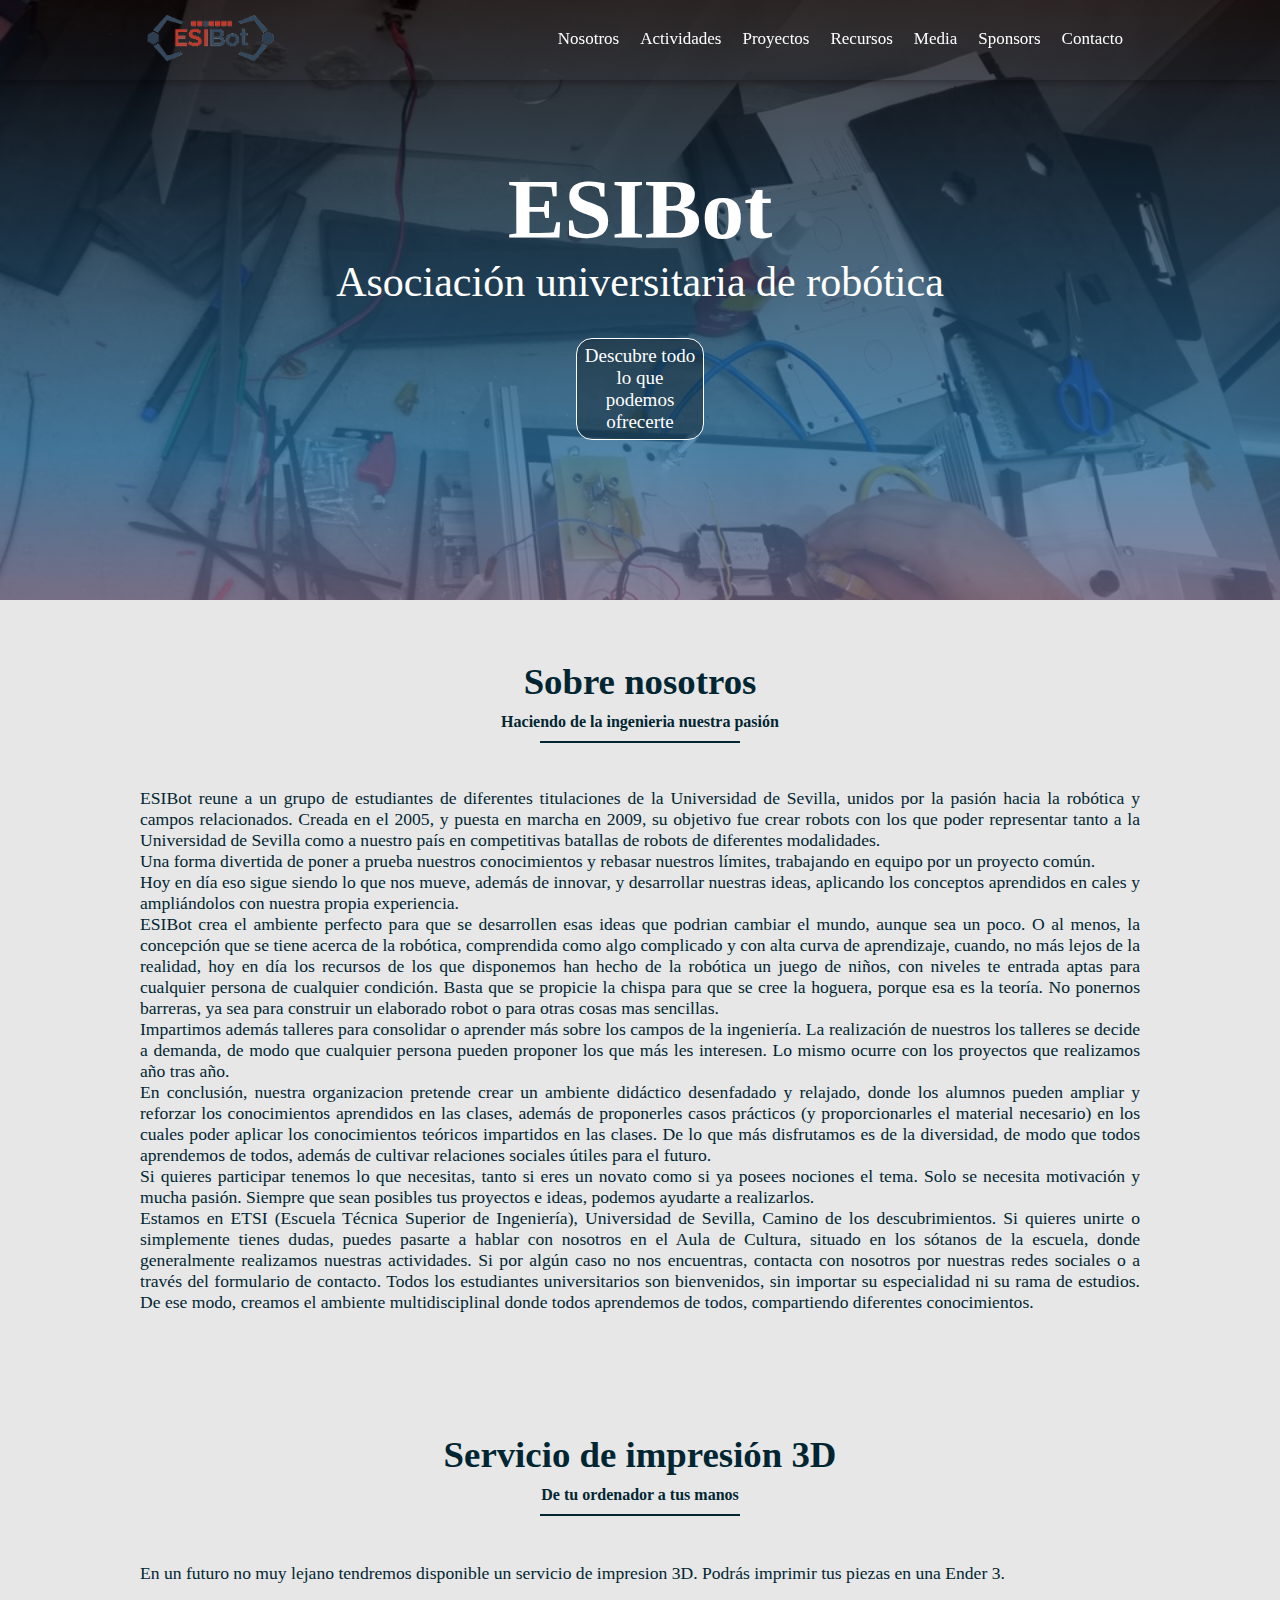
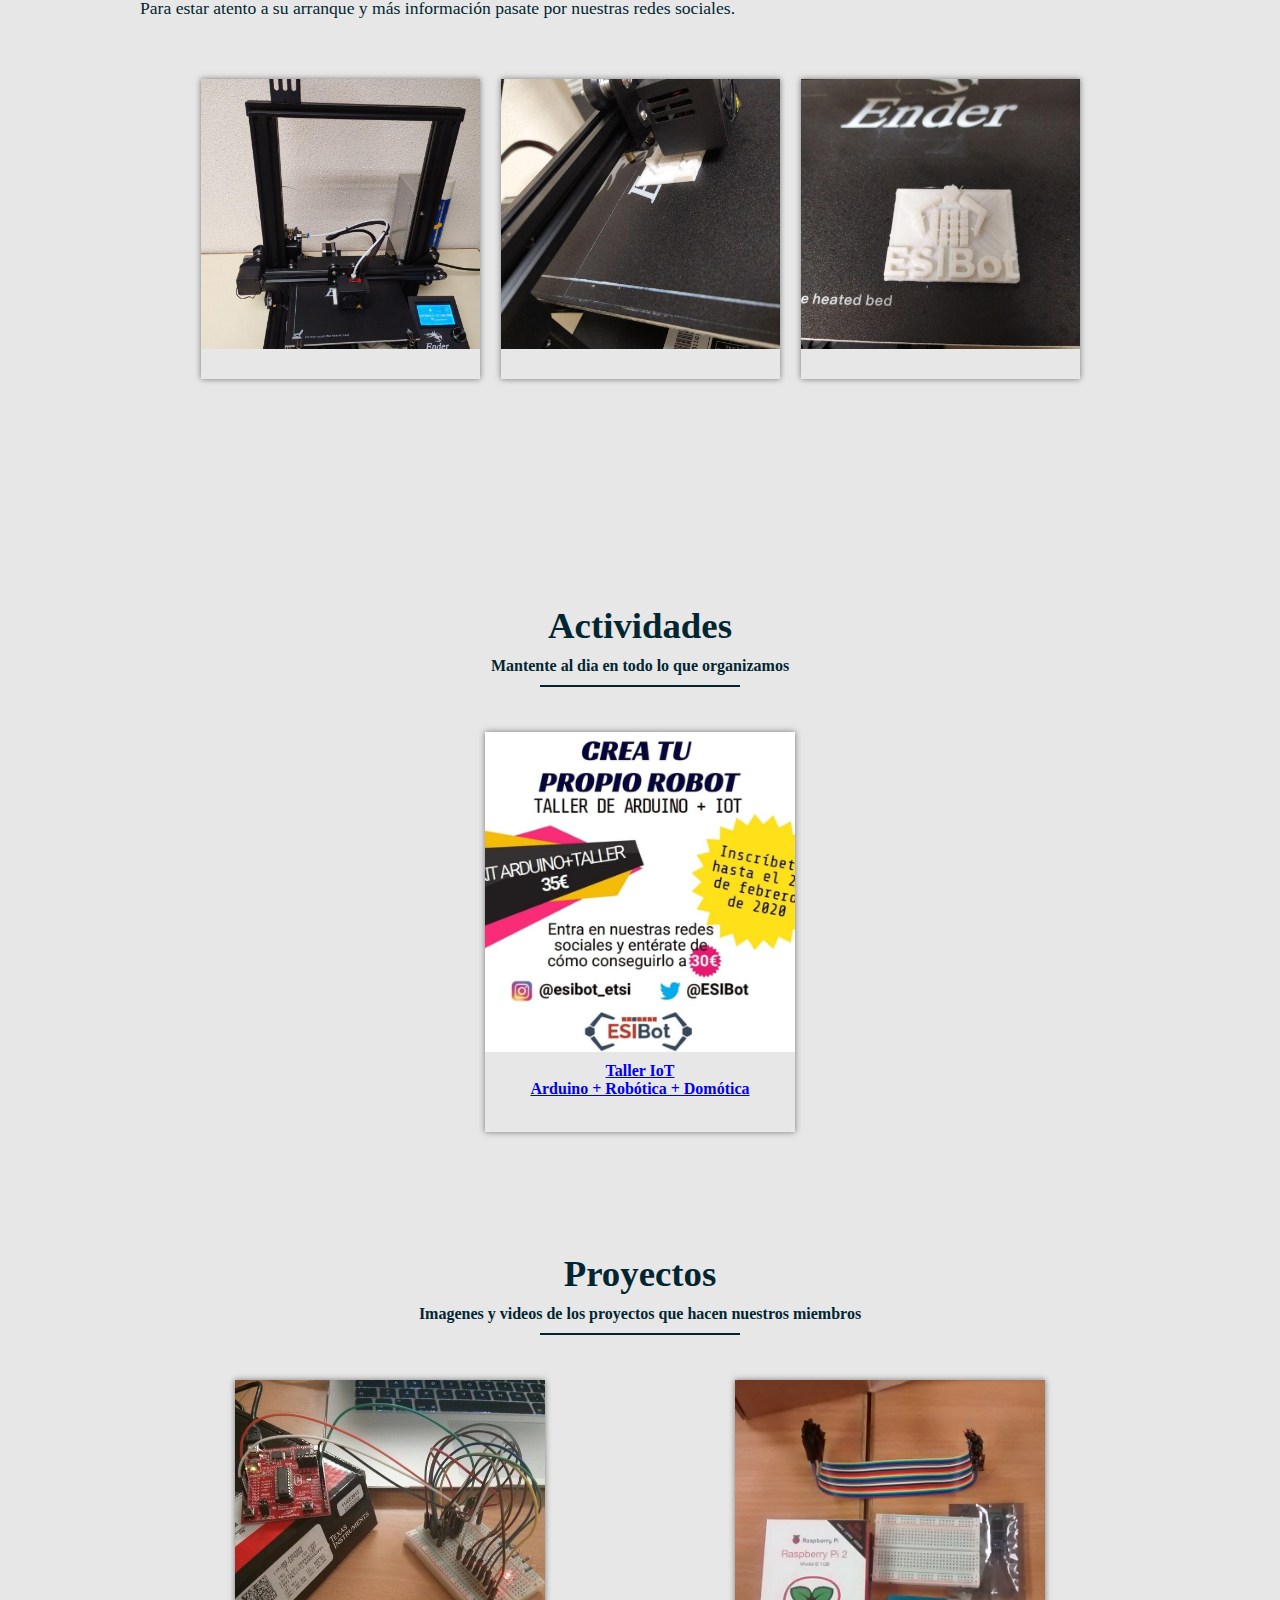
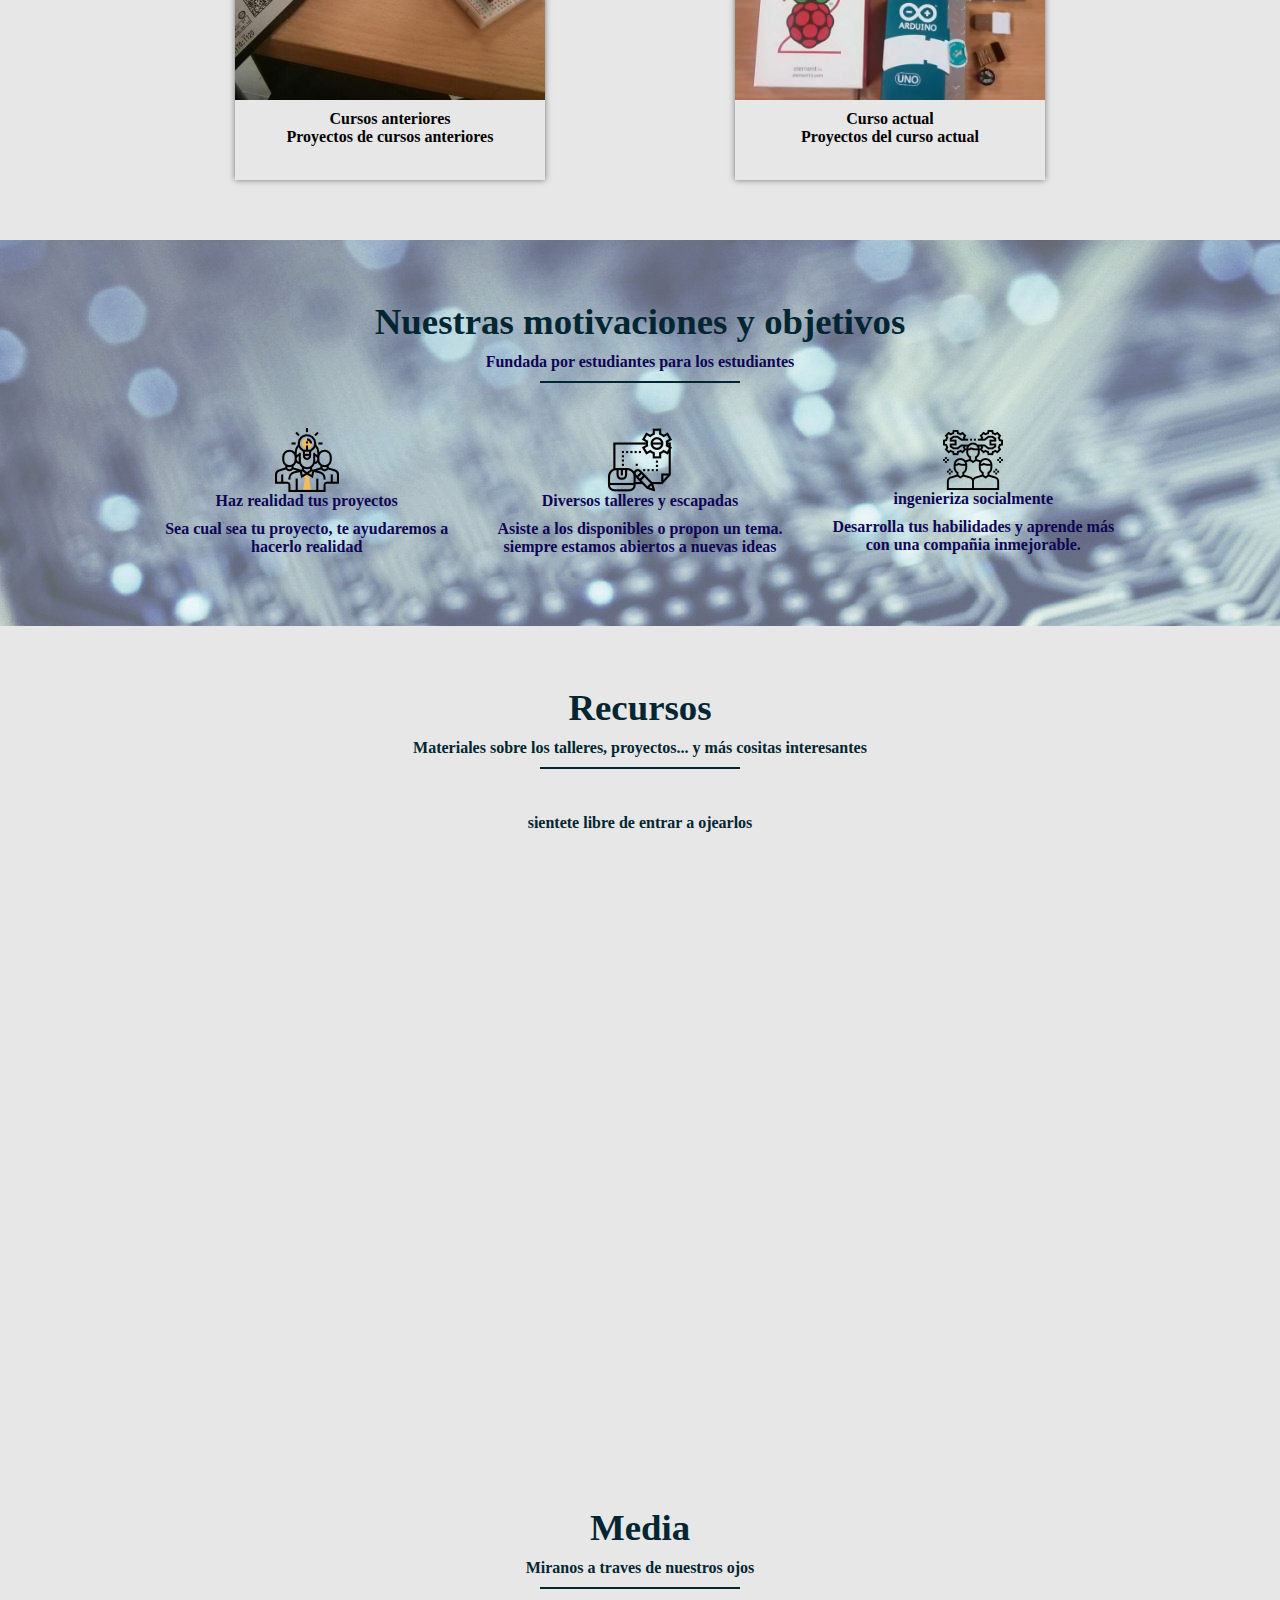
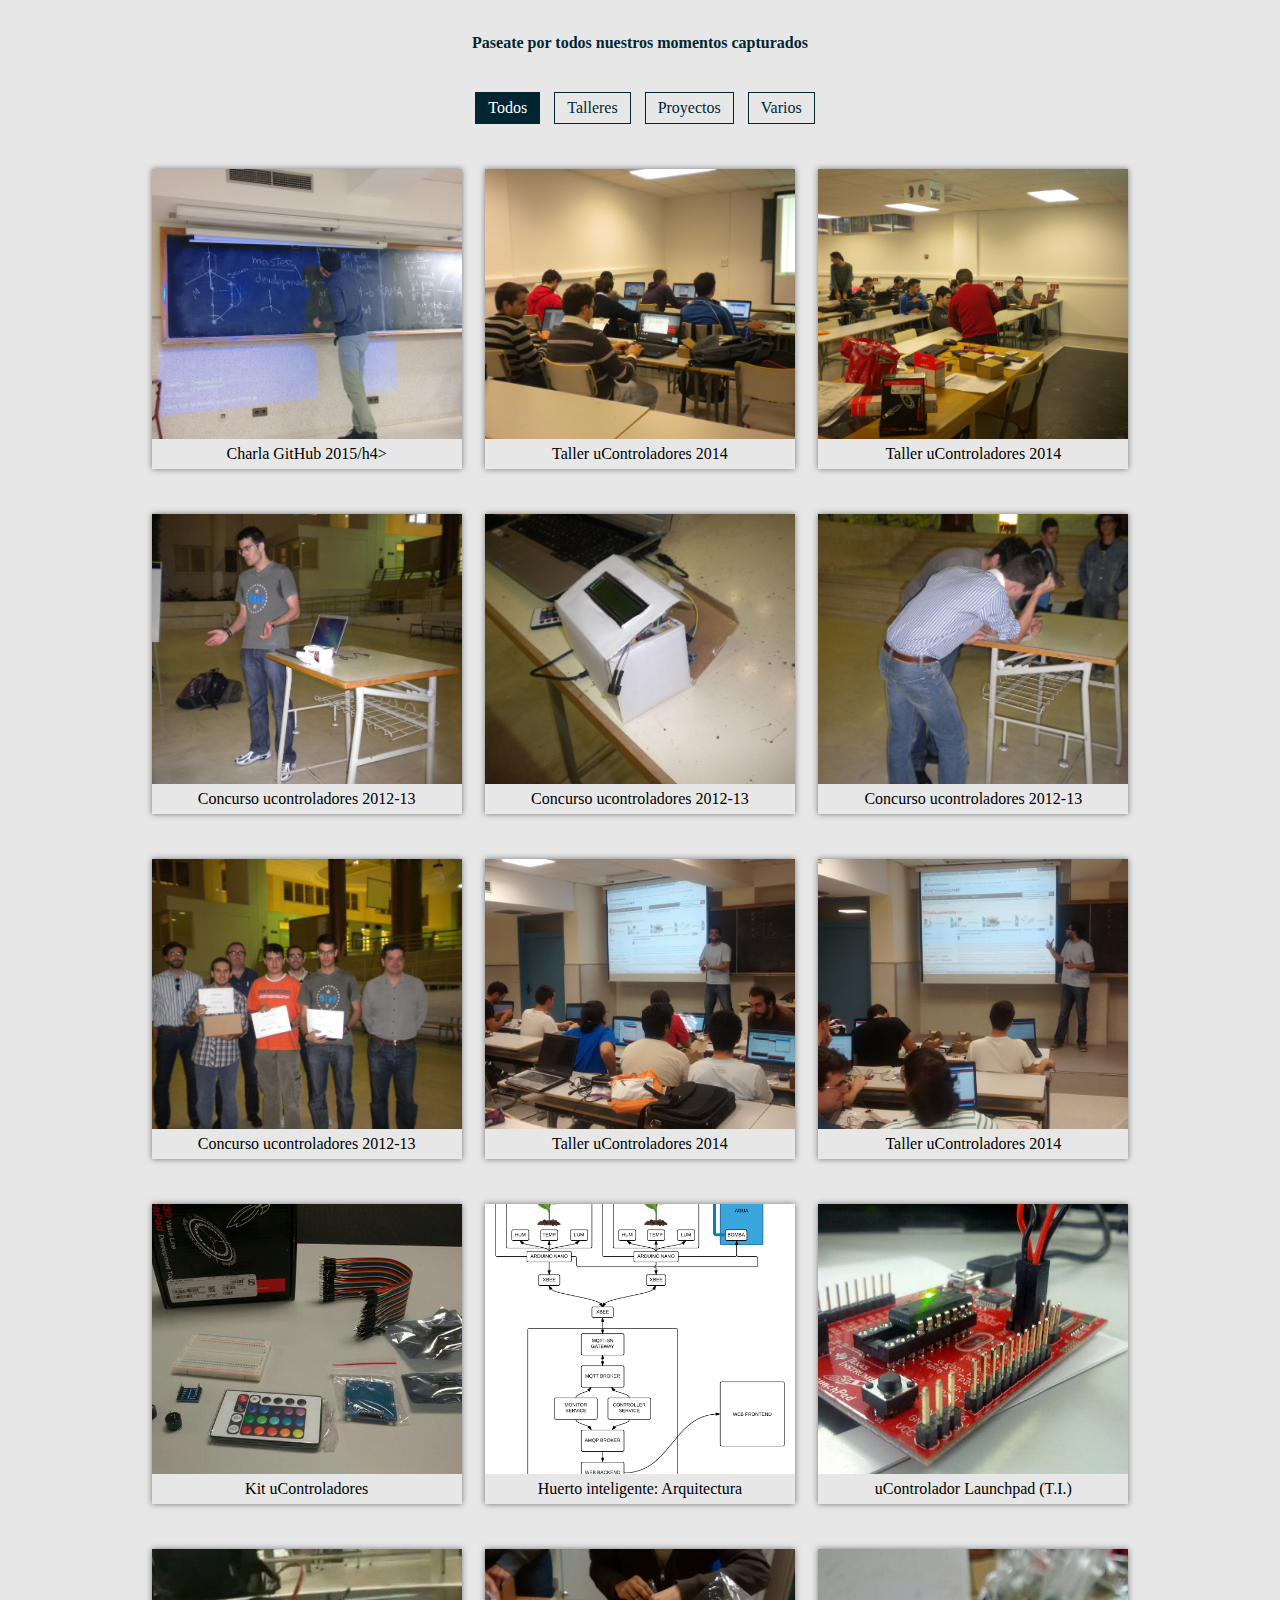
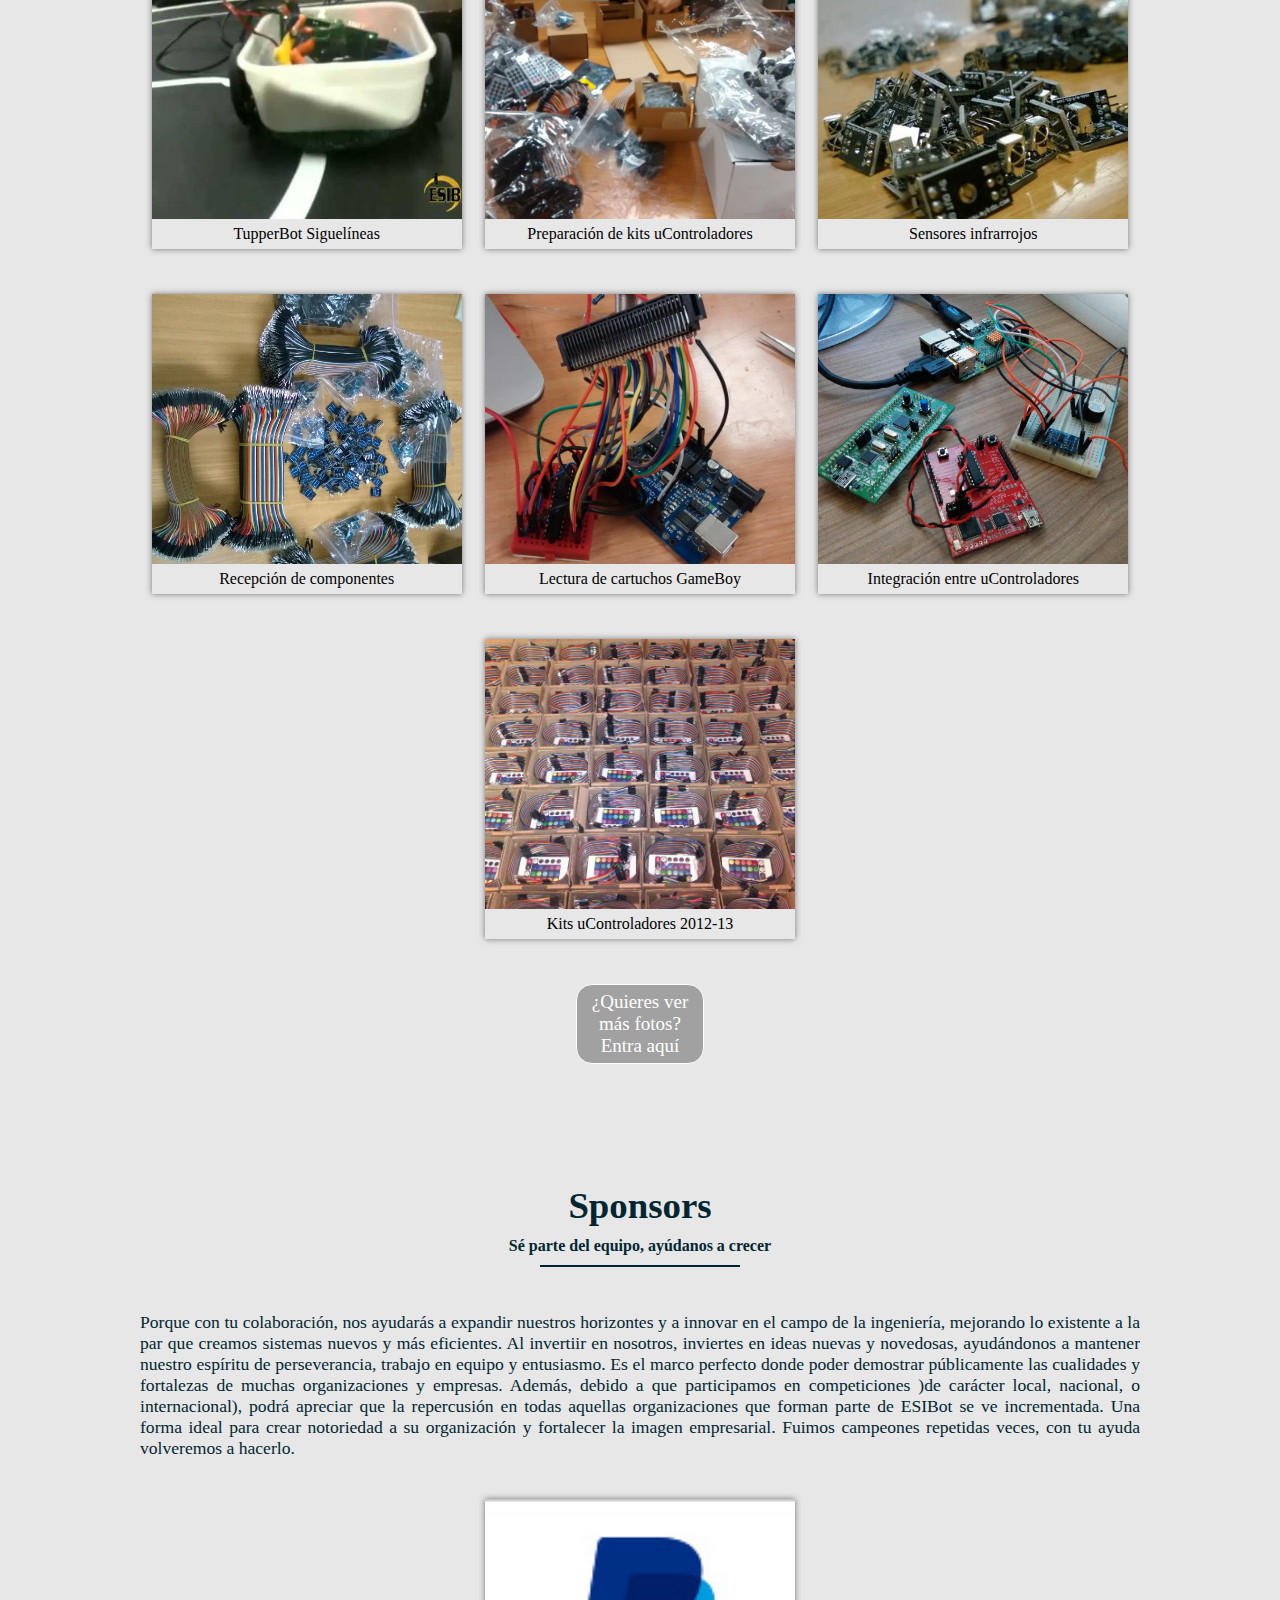
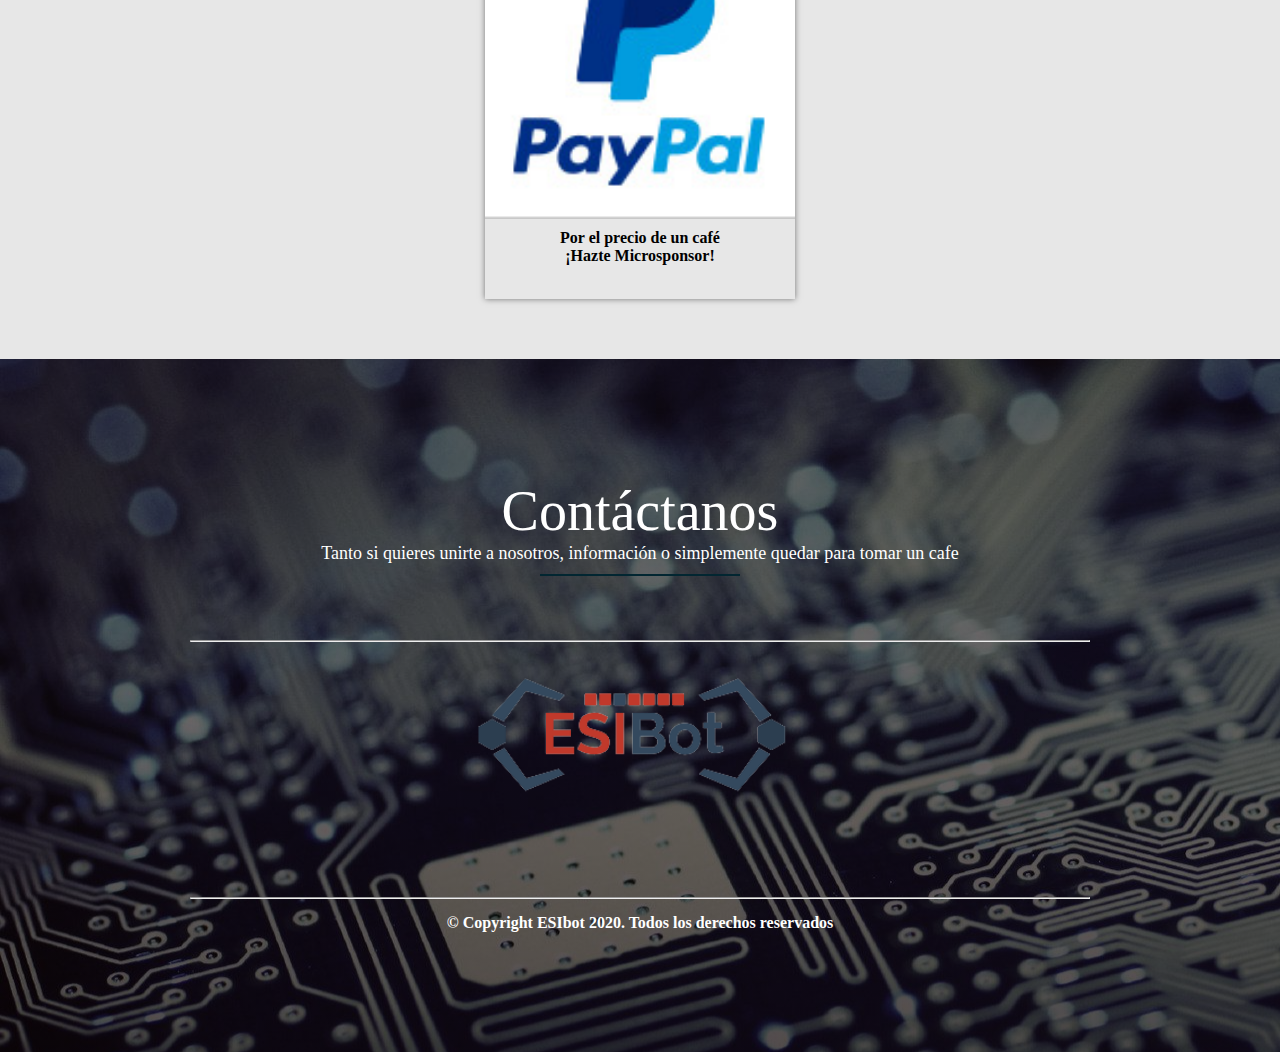
<file: index.html>
<!DOCTYPE html>
<html lang="en">

<head>
    <meta charset="UTF-8">
    <meta name="viewport" content="width=device-width, initial-scale=1.0">
    <meta http-equiv="X-UA-Compatible" content="ie=edge">
    <title>ESIBot</title>
    <link rel="stylesheet" href="estilos.css">
    <link rel="stylesheet" href="https://use.fontawesome.com/releases/v5.3.1/css/all.css" integrity="sha384-mzrmE5qonljUremFsqc01SB46JvROS7bZs3IO2EmfFsd15uHvIt+Y8vEf7N7fWAU" crossorigin="anonymous">

</head>

<body class="hidden">
    <!-- PRELOADER -->
    <div class="centrado" id="onload">
        <div class="lds-facebook">
            <div></div>
            <div></div>
            <div></div>
        </div>
    </div>
    <!--FIN PRELOADER  -->
    <header>
        <nav id="nav" class="nav1">
            <div class="contenedor-nav">
                <div class="logo">
                    <a><img src="img/logo.png" alt=""></a>
                </div>
                <div class="enlaces" id="enlaces">
                    <a href="#" id="enlace-nosotros" class="btn-header">Nosotros</a>
                    <a href="#" id="enlace-actividades" class="btn-header">Actividades</a>
                    <a href="#" id="enlace-proyectos" class="btn-header">Proyectos</a>
                    <a href="#" id="enlace-recursos" class="btn-header">Recursos</a>
                    <a href="#" id="enlace-media" class="btn-header">Media</a>
                    <a href="#" id="enlace-sponsors" class="btn-header">Sponsors</a>
                    <a href="#" id="enlace-contacto" class="btn-header">Contacto</a>
                </div>
                <div class="icono" id="open">
                    <span>&#9776;</span>
                </div>
            </div>
        </nav>
        <div class="textos">
            <h1 class="titulo">ESIBot</h1>
            <h2 class="subtitulo">Asociación universitaria de robótica</h2>
            <a href="#" class="boton">Descubre todo lo que podemos ofrecerte</a>
        </div>
    </header>
    <main>

        <section class="acerca-de">
            <div class="nosotros contenedor" id="nosotros">
                <h3 class="sobre-nosotros">Sobre nosotros</h3>
                <h4 class="after" style="color:var(--color1);">Haciendo de la ingenieria nuestra pasión</h4>
                <p class="parrafo">
                    <p>ESIBot reune a un grupo de estudiantes de diferentes titulaciones de la Universidad de Sevilla, unidos por la pasión hacia la robótica y campos relacionados. Creada en el 2005, y puesta en marcha en 2009, su objetivo fue
                        crear robots con los que poder representar tanto a la Universidad de Sevilla como a nuestro país en competitivas batallas de robots de diferentes modalidades.</p>

                    <p>Una forma divertida de poner a prueba nuestros conocimientos y rebasar nuestros límites, trabajando en equipo por un proyecto común.</p>
                    <p>Hoy en día eso sigue siendo lo que nos mueve, además de innovar, y desarrollar nuestras ideas, aplicando los conceptos aprendidos en cales y ampliándolos con nuestra propia experiencia.</p>
                    <p>ESIBot crea el ambiente perfecto para que se desarrollen esas ideas que podrian cambiar el mundo, aunque sea un poco. O al menos, la concepción que se tiene acerca de la robótica, comprendida como algo complicado y con alta curva de aprendizaje,
                      cuando, no más lejos de la realidad, hoy en día los recursos de los que disponemos han hecho de la robótica un juego de niños, con niveles te entrada aptas para cualquier persona de cualquier condición. Basta que se propicie la chispa para que se cree la hoguera, porque esa es la teoría. No ponernos barreras,
                        ya sea para construir un elaborado robot o para otras cosas mas sencillas.</p>
                    <p>Impartimos además talleres para consolidar o aprender más sobre los campos de la ingeniería. La realización de nuestros los talleres se decide a demanda, de modo que cualquier persona pueden proponer los que más les interesen. Lo mismo ocurre con
                        los proyectos que realizamos año tras año.</p>
                    <p>En conclusión, nuestra organizacion pretende crear un ambiente didáctico desenfadado y relajado, donde los alumnos pueden ampliar y reforzar los conocimientos aprendidos en las clases, además de proponerles casos prácticos (y proporcionarles el material necesario) en los cuales poder
                        aplicar los conocimientos teóricos impartidos en las clases. De lo que más disfrutamos es de la diversidad, de modo que todos aprendemos de todos, además de cultivar relaciones sociales útiles para el futuro.</p>
                    <p>Si quieres participar tenemos lo que necesitas, tanto si eres un novato como si ya posees nociones el tema. Solo se necesita motivación y mucha pasión. Siempre que sean posibles tus proyectos e ideas, podemos ayudarte a realizarlos.</p>
                    <p>Estamos en ETSI (Escuela Técnica Superior de Ingeniería), Universidad de Sevilla, Camino de los descubrimientos. Si quieres unirte o simplemente tienes dudas, puedes pasarte a hablar con nosotros en el Aula de Cultura, situado en los sótanos
                        de la escuela, donde generalmente realizamos nuestras actividades. Si por algún caso no nos encuentras, contacta con nosotros por nuestras redes sociales o a través del formulario de contacto. Todos los estudiantes universitarios
                        son bienvenidos, sin importar su especialidad ni su rama de estudios. De ese modo, creamos el ambiente multidisciplinal donde todos aprendemos de todos, compartiendo diferentes conocimientos.

            </div>
        </section>
        <section class="acerca-de">
            <div class="nosotros contenedor" id="servicioimpresion">
                <h3 class="sobre-nosotros">Servicio de impresión 3D</h3>
                <h4 class="after" style="color:var(--color1);">De tu ordenador a tus manos</h4>
                <p class="parrafo">
                    En un futuro no muy lejano tendremos disponible un servicio de impresion 3D. Podrás imprimir tus piezas en una Ender 3.
                <p>
                <p>
                  Para estar atento a su arranque y más información pasate por nuestras redes sociales.
                <p>
            <section class="media contenedor" id="media">
                <div class="galeria-work">
                    <div class="cont-work talleres">
                        <div class="img-work">
                            <img src="img/ender3.jpg" alt="">
                        </div>
                        <div class="textos-work">
                            <h4> </h4>
                        </div>
                    </div>
                    <div class="cont-work talleres">
                        <div class="img-work">
                            <img src="img/ender2.jpg" alt="">
                        </div>
                        <div class="textos-work">
                            <h4> </h4>
                        </div>
                    </div>
                    <div class="cont-work talleres">
                        <div class="img-work">
                            <img src="img/ender1.jpg" alt="">
                        </div>
                        <div class="textos-work">
                            <h4> </h4>
                        </div>
                    </div>
            </section>
          </div>
        </section>
        <section class="actividades contenedor" id="actividades">
            <h3>Actividades</h3>

            <h4 class="after" style="color:var(--color1);">Mantente al dia en todo lo que organizamos</h4>

            <div class="card">
                <div class="content-card">
                  <a href="taller-iot.html">
                    <div class="trabajo">
                        <img src="img/tallerIoT.jpg" alt="">
                    </div>
                    <div class="texto-team">
                        <h4>Taller IoT</h4>
                        <h4>Arduino + Robótica + Domótica</h4>
                    </div>
                    </a>
                </div>
            </div>

        </section>
        <section class="proyecto contenedor" id="proyectos">
            <h3>Proyectos</h3>
            <h4 class="after" style="color:var(--color1);">Imagenes y videos de los proyectos que hacen nuestros miembros</h4>
            <div class="card">
                <div class="content-card">
                    <div class="trabajo">
                        <img src="img/CursoAnterior.jpg" alt="">
                    </div>
                    <div class="texto-team">
                        <h4>Cursos anteriores</h4>
                        <h4>Proyectos de cursos anteriores</h4>
                    </div>
                </div>
                <div class="content-card">
                    <div class="trabajo">
                        <img src="img/raspberry.jpg" alt="">
                    </div>
                    <div class="texto-team">
                        <h4>Curso actual</h4>
                        <h4>Proyectos del curso actual</h4>
                    </div>
                </div>

            </div>
        </section>
        <section class="about" id="servicio">
            <div class="contenedor">
                <h3 class="motivaciones">Nuestras motivaciones y objetivos</h3>
                <h4 class="after">Fundada por estudiantes para los estudiantes</h4>
                <div class="servicios">
                    <div class="caja-servicios">
                        <img src="img/leader.png" alt="">
                        <h4>Haz realidad tus proyectos</h4>
                        <h4 class>Sea cual sea tu proyecto, te ayudaremos a hacerlo realidad</h4>
                    </div>
                    <div class="caja-servicios">
                        <img src="img/engeneering.png" alt="">
                        <h4>Diversos talleres y escapadas</h4>
                        <h4>Asiste a los disponibles o propon un tema. siempre estamos abiertos a nuevas ideas</h4>
                    </div>
                    <div class="caja-servicios">
                        <img src="img/team.png" alt="">
                        <h4>ingenieriza socialmente</h4>
                        <h4>Desarrolla tus habilidades y aprende más con una compañia inmejorable.</h4>
                    </div>
                </div>
            </div>
        </section>
        <section class="recursos contenedor" id="recursos">
            <h3>Recursos</h3>

            <h4 class="after" style="color:var(--color1);">Materiales sobre los talleres, proyectos... y más cositas interesantes</h4>
            <h4 style="color:var(--color1);">sientete libre de entrar a ojearlos</h4>
            <iframe class="drive" src="https://drive.google.com/embeddedfolderview?id=1seHE0M3o2OPwCy5kS9_KEyK4DszSfwoi#grid" style="width:100%; height:500px; border:0;"></iframe>

        </section>
        <section class="media contenedor" id="media">
            <h3>Media</h3>
            <h4 class="after" style="color:var(--color1);">Miranos a traves de nuestros ojos</h4>
            <h4 style="margin-bottom:40px; color:var(--color1);">Paseate por todos nuestros momentos capturados</h4>
            <div class="botones-work">
                <ul>
                    <li class="filter active" data-nombre='todos'>Todos</li>
                    <li class="filter" data-nombre='talleres'>Talleres</li>
                    <li class="filter" data-nombre='proyectos'>Proyectos</li>
                    <li class="filter" data-nombre='varios'>Varios</li>
                </ul>
            </div>
            <div class="galeria-work">
                <div class="cont-work talleres">
                    <div class="img-work">
                        <img src="img/2.jpg" alt="">
                    </div>
                    <div class="textos-work">
                        <h4>Charla GitHub 2015/h4>
                    </div>
                </div>
                <div class="cont-work talleres">
                    <div class="img-work">
                        <img src="img/3.jpg" alt="">
                    </div>
                    <div class="textos-work">
                        <h4>Taller uControladores 2014</h4>
                    </div>
                </div>
                <div class="cont-work talleres">
                    <div class="img-work">
                        <img src="img/4.jpg" alt="">
                    </div>
                    <div class="textos-work">
                        <h4>Taller uControladores 2014</h4>
                    </div>
                </div>

                <div class="cont-work talleres">
                    <div class="img-work">
                        <img src="img/Fotos Taller ucontroladores 2012-13-23.JPG" alt="">
                    </div>
                    <div class="textos-work">
                        <h4>Concurso ucontroladores 2012-13</h4>
                    </div>
                </div>
                <div class="cont-work talleres">
                    <div class="img-work">
                        <img src="img/Fotos Taller ucontroladores 2012-13-24.JPG" alt="">
                    </div>
                    <div class="textos-work">
                        <h4>Concurso ucontroladores 2012-13</h4>
                    </div>
                </div>
                <div class="cont-work talleres">
                    <div class="img-work">
                        <img src="img/Fotos Taller ucontroladores 2012-13-25.JPG" alt="">
                    </div>
                    <div class="textos-work">
                        <h4>Concurso ucontroladores 2012-13</h4>
                    </div>
                </div>


                <div class="cont-work talleres">
                    <div class="img-work">
                        <img src="img/Fotos Taller ucontroladores 2012-13-31.JPG" alt="">
                    </div>
                    <div class="textos-work">
                        <h4>Concurso ucontroladores 2012-13</h4>
                    </div>
                </div>
                <div class="cont-work talleres">
                    <div class="img-work">
                        <img src="img/Fotos Taller uControladores 2014-3.jpg" alt="">
                    </div>
                    <div class="textos-work">
                        <h4> Taller uControladores 2014</h4>
                    </div>
                </div>

                <div class="cont-work talleres">
                    <div class="img-work">
                        <img src="img/Fotos Taller uControladores 2014-6.jpg" alt="">
                    </div>
                    <div class="textos-work">
                        <h4> Taller uControladores 2014</h4>
                    </div>
                </div>


                <div class="cont-work proyectos">
                    <div class="img-work">
                        <img src="img/1.jpg" alt="">
                    </div>
                    <div class="textos-work">
                        <h4>Kit uControladores</h4>
                    </div>
                </div>
                <div class="cont-work proyectos">
                    <div class="img-work">
                        <img src="img/arquitectura huerto inteligente.png" alt="">
                    </div>
                    <div class="textos-work">
                        <h4>Huerto inteligente: Arquitectura</h4>
                    </div>
                </div>
                <div class="cont-work proyectos">
                    <div class="img-work">
                        <img src="img/BIe4LXsCQAA5yXi.jpg" alt="">
                    </div>
                    <div class="textos-work">
                        <h4>uControlador Launchpad (T.I.)</h4>
                    </div>
                </div>
                <div class="cont-work proyectos">
                    <div class="img-work">
                        <img src="img/hqdefault.jpg" alt="">
                    </div>
                    <div class="textos-work">
                        <h4>TupperBot Siguelíneas</h4>
                    </div>

                </div>
                <div class="cont-work varios">
                    <div class="img-work">
                        <img src="img/actividades.jpg" alt="">
                    </div>
                    <div class="textos-work">
                        <h4>Preparación de kits uControladores</h4>
                    </div>
                </div>
                <div class="cont-work varios">
                    <div class="img-work">
                        <img src="img/Bj1uKNfIUAAT2E4.jpg" alt="">
                    </div>
                    <div class="textos-work">
                        <h4>Sensores infrarrojos</h4>
                    </div>
                </div>
                <div class="cont-work varios">
                    <div class="img-work">
                        <img src="img/BjvOuMvIEAAPPyv.jpg" alt="">
                    </div>
                    <div class="textos-work">
                        <h4>Recepción de componentes</h4>
                    </div>
                </div>
                <div class="cont-work varios">
                    <div class="img-work">
                        <img src="img/B-oWMhcW0AAKKf4.jpg" alt="">
                    </div>
                    <div class="textos-work">
                        <h4>Lectura de cartuchos GameBoy</h4>
                    </div>
                </div>
                <div class="cont-work varios">
                    <div class="img-work">
                        <img src="img/CQnyk3DU8AAER-w.jpg" alt="">
                    </div>
                    <div class="textos-work">
                        <h4>Integración entre uControladores</h4>
                    </div>
                </div>
                <div class="cont-work varios">
                    <div class="img-work">
                        <img src="img/Fotos Taller ucontroladores 2012-13-4.jpg" alt="">
                    </div>
                    <div class="textos-work">
                        <h4>Kits uControladores 2012-13</h4>
                    </div>
                </div>

            </div>
            <div class="textos">
                <a href="https://www.instagram.com/esibot_etsi/" class="boton">¿Quieres ver más fotos? Entra aquí</a>
            </div>
        </section>
        <section class="sponsors contenedor" id="sponsors">
            <h3>Sponsors</h3>

            <h4 class="after" style="color:var(--color1);">Sé parte del equipo, ayúdanos a crecer</h4>
            <p>Porque con tu colaboración, nos ayudarás a expandir nuestros horizontes y a innovar en el campo de la ingeniería, mejorando lo existente a la par que creamos sistemas nuevos y más eficientes. Al invertiir en nosotros, inviertes en ideas nuevas
                y novedosas, ayudándonos a mantener nuestro espíritu de perseverancia, trabajo en equipo y entusiasmo. Es el marco perfecto donde poder demostrar públicamente las cualidades y fortalezas de muchas organizaciones y empresas. Además, debido
                a que participamos en competiciones )de carácter local, nacional, o internacional), podrá apreciar que la repercusión en todas aquellas organizaciones que forman parte de ESIBot se ve incrementada. Una
                forma ideal para crear notoriedad a su organización y fortalecer la imagen empresarial. Fuimos campeones repetidas veces, con tu ayuda volveremos a hacerlo.</p>
            <div class="card" style="margin-top:40px;">
                <div class="content-card">
                    <div class="trabajo">
                        <img src="img/paypal.jpg" alt="">
                    </div>
                    <div class="texto-team">
                        <h4>Por el precio de un café</h4>
                        <h4>¡Hazte Microsponsor!</h4>
                    </div>
                </div>
            </div>
        </section>
    </main>
    <footer id="contacto">
        <div class="footer contenedor">
            <div class="contenedor">
                <h1 class="titulo-footer">Contáctanos</h1>
                <h4 class="subtitulo-footer after">Tanto si quieres unirte a nosotros, información o simplemente quedar para tomar un cafe</h4>
                <div class="footer">
                    <!--<form action="envia.php" method="post" class="form-consulta">
                        <input type="text" name="nombre" id="" placeholder="*Nombre" required>
                        <input type="email" name="email" id="" placeholder="*Email" required>
                        <div class="rowTab">

                            <div class="rightTab">
                                <select id="most-like" name="mostLike" class="dropdown cuestionario">
                  <option disabled selected value>¿Porque estas interesado en ESIbot?</option>
                  <option value="Tengo-conocimientos">Tengo conocimientos que quiero enseñar</option>
                  <option value="Aprender">Quiero aprender</option>
                  <option value="realizar-proyecto">Tengo un proyecto en mente y necesito ayuda para llevarlo a cabo</option>
                  <option value="Sponsor">Quiero ser Sponsor</option>
                </select>
                            </div>
                        </div>
                        <textarea name="consulta" id="myInput" cols="30" rows="10" placeholder="Escribe tu duda o comentario aquí..."></textarea>

                        <input type="submit" value="Enviar">
                    </form>-->
                </div>
                <hr style="margin-top:10px;">
                <div class="marca-logo">
                    <img src="img/logo.png" alt="">
                </div>
                <div class="iconos">
                    <a href="https://www.instagram.com/esibot_etsi/" class="fab fa-instagram" title="Una imagen vale más que mil palabras. ¡Echa un vistazo!"></a>
                    <a href="https://twitter.com/ESIBot/media" target="_blank" class="fab fa-twitter-square" title="Pásate y mantente al tanto de novedades"></a>
                    <a href="https://github.com/ESIBot" target="_blank" class="fab fa-github" style="text-decoration:none;" title="Tirando código, ¿te apuntas?"></a>
                    <a href="https://drive.google.com/open?id=1seHE0M3o2OPwCy5kS9_KEyK4DszSfwoi" target="_blank" title="Nuestro material a tu disposición" class="fab fa-google-drive" style="text-decoration:none;"></i>
                    <a href="mailto:esibot.esi@gmail.com" title="esibot.esi@gmail.com" class="fas fa-at fab"></a>
                </div>
                <hr style="margin-top:10px;">
                <!-- copyright -->
                <h4 style="margin-top: 15px; color:#fff;">© Copyright ESIbot 2020. Todos los derechos reservados</h4>
            </div>

    </footer>
    <script src="js/jquery.js"></script>

    <script src="js/main.js"></script>
    <script src="js/filtro.js"></script>
</body>

</html>
</file>
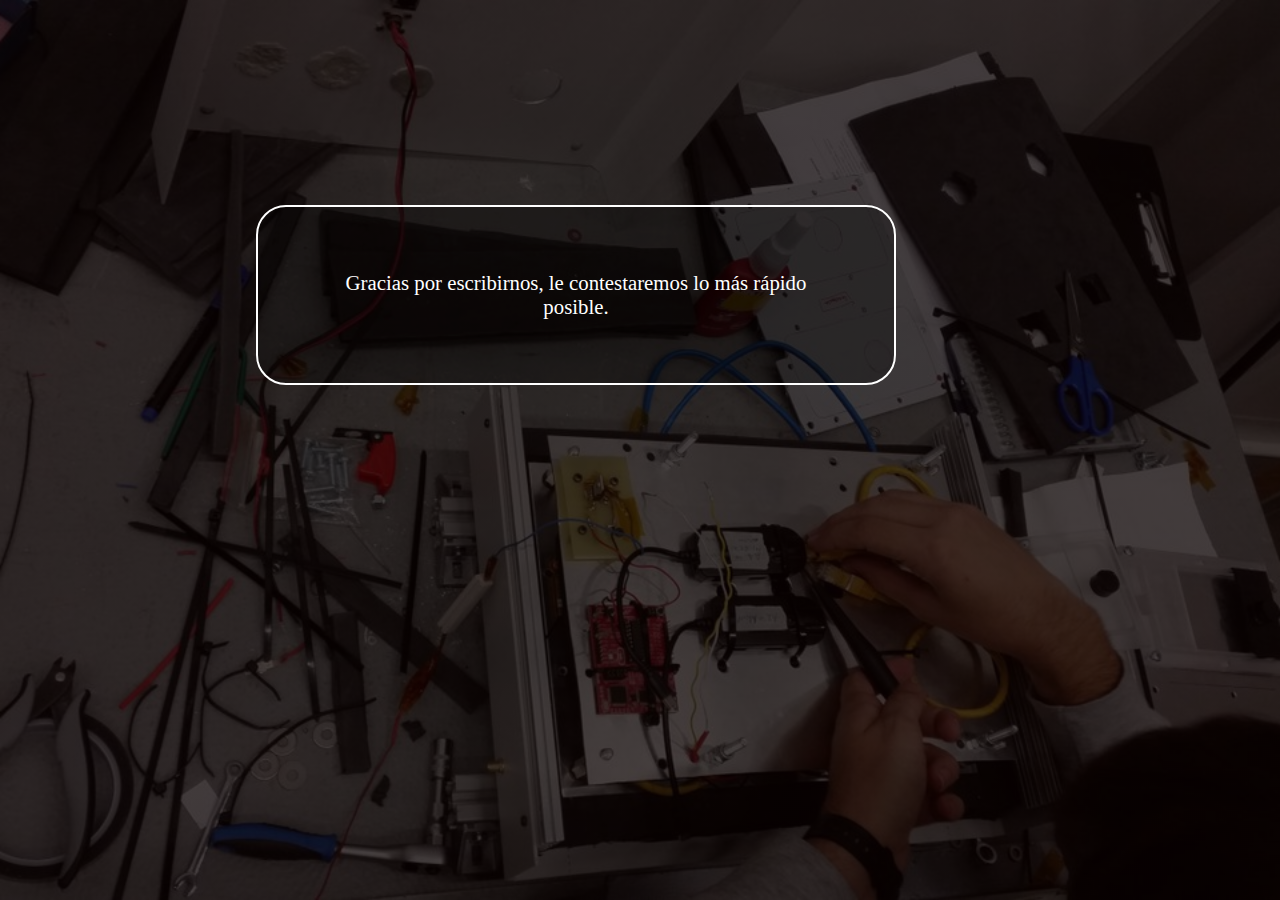
<file: confirma.html>
﻿<!DOCTYPE HTML>
<html lang="es">

<head>
    <meta charset="utf-8" />
    <title>Formulario</title>

    <style>
        * {
            margin: 0;
            padding: 0;
            box-sizing: border-box;
        }
        
        body {
            font-family: 'open sans';
            background: linear-gradient(to bottom, rgba(9, 0, 1, .75), rgba(9, 0, 1, .75), rgba(9, 0, 1, .75)), url(img/cabecera.jpg);
            background-attachment: fixed;
            background-position: center;
            background-size: cover;
        }
        
        .boton {
            display: block;
            padding: 5%;
            width: 50%;
            border: 2px solid #fff;
            color: #fff;
            font-size: 130%;
            text-align: center;
            text-decoration: none;
            border-radius: 30px;
            background: rgba(0, 0, 0, .3);
            margin-top: 16%;
            margin-left: 20%;
        }
    </style>
</head>

<body>
    <div class="boton"> Gracias por escribirnos, le contestaremos lo más rápido posible.</div>
</body>

</html>
</file>
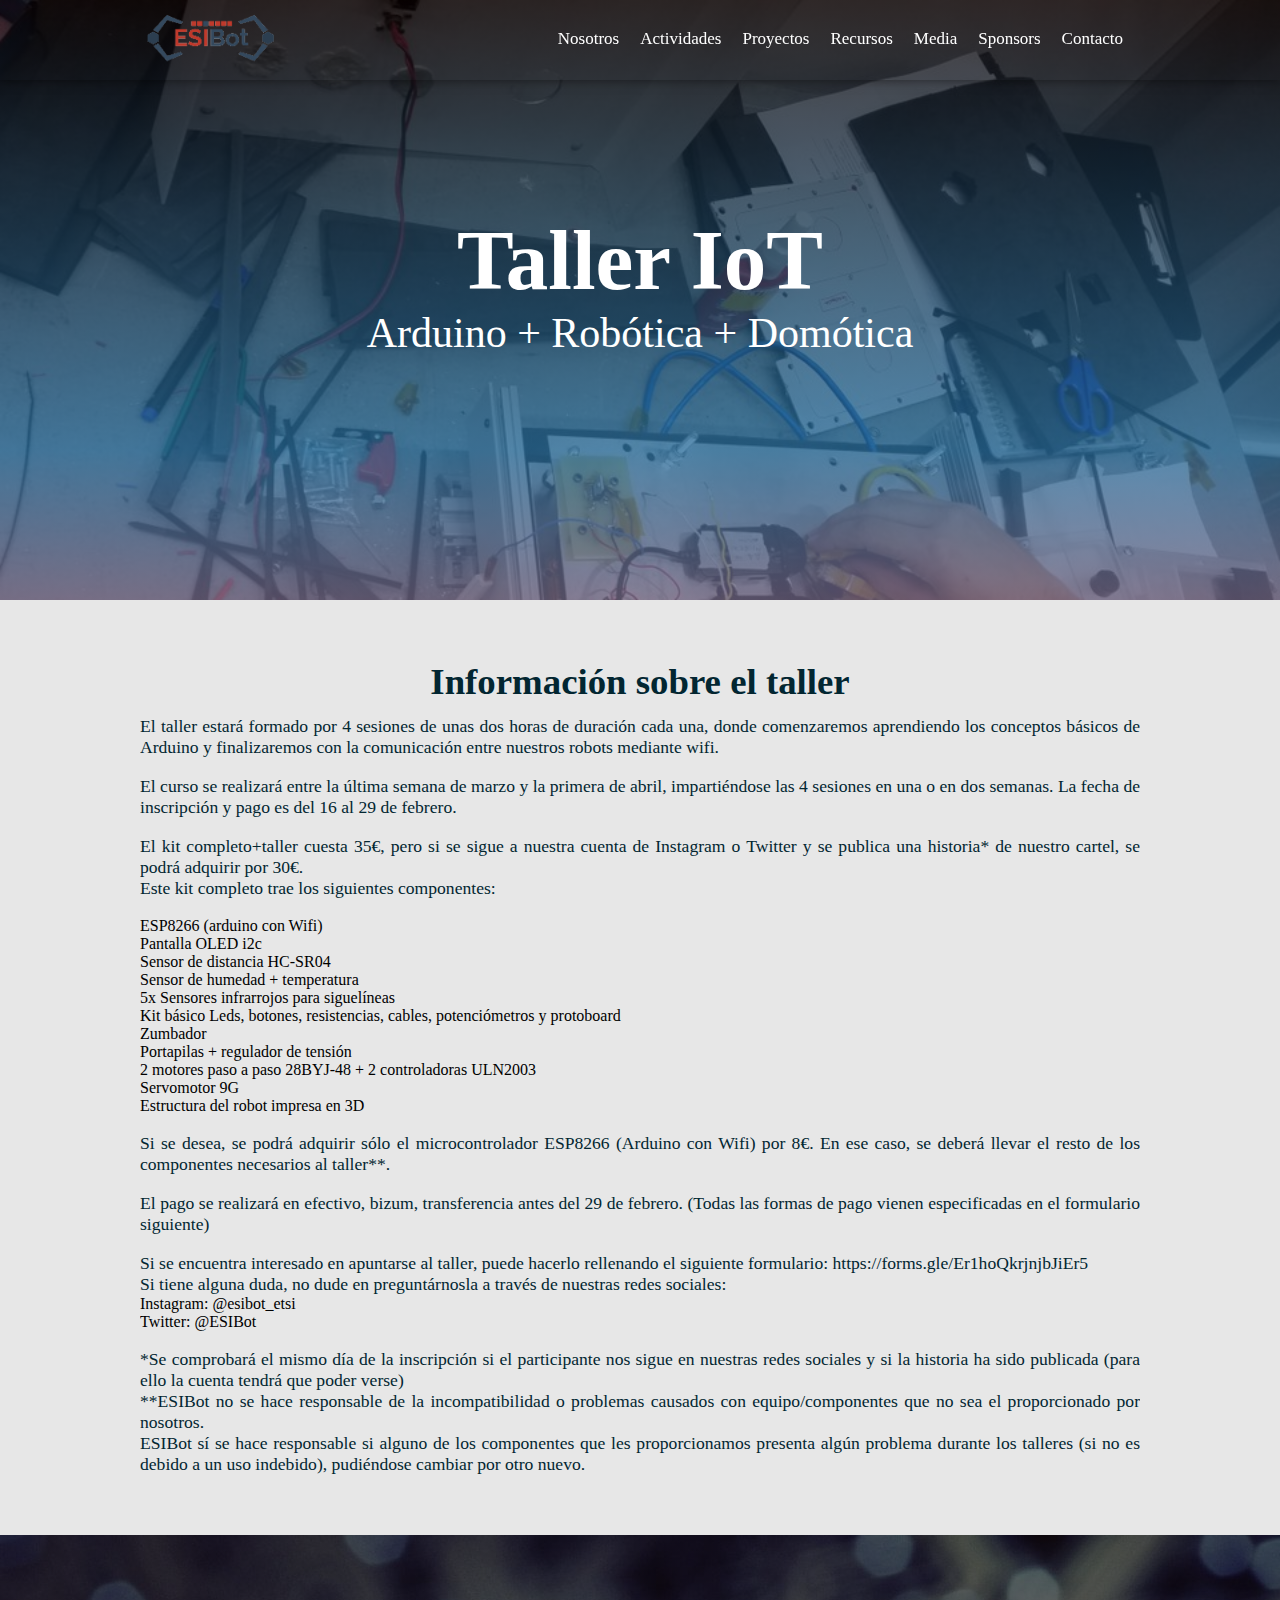
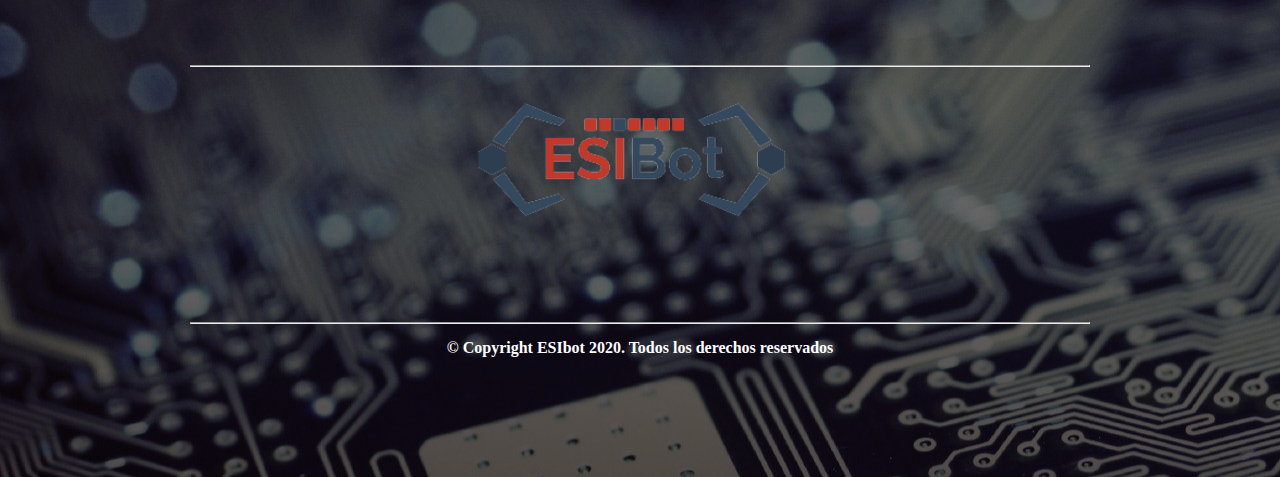
<file: taller-iot.html>
<!DOCTYPE html>
<html lang="en">

<head>
    <meta charset="UTF-8">
    <meta name="viewport" content="width=device-width, initial-scale=1.0">
    <meta http-equiv="X-UA-Compatible" content="ie=edge">
    <title>Taller IoT - ESIBot</title>
    <link rel="stylesheet" href="estilos.css">
    <link rel="stylesheet" href="https://use.fontawesome.com/releases/v5.3.1/css/all.css" integrity="sha384-mzrmE5qonljUremFsqc01SB46JvROS7bZs3IO2EmfFsd15uHvIt+Y8vEf7N7fWAU" crossorigin="anonymous">

</head>


<body class="hidden">
    <!-- PRELOADER -->
    <div class="centrado" id="onload">
        <div class="lds-facebook">
            <div></div>
            <div></div>
            <div></div>
        </div>
    </div>
    <!--FIN PRELOADER  -->
    <header>
        <nav id="nav" class="nav1">
            <div class="contenedor-nav">
                <div class="logo">
                    <a><img src="img/logo.png" alt=""></a>
                </div>
                <div class="enlaces" id="enlaces">
                    <a href="index.html#nosotros" id="enlace-nosotros" class="btn-header">Nosotros</a>
                    <a href="index.html#actividades" id="enlace-actividades" class="btn-header">Actividades</a>
                    <a href="index.html#proyectos" id="enlace-proyectos" class="btn-header">Proyectos</a>
                    <a href="index.html#recursos" id="enlace-recursos" class="btn-header">Recursos</a>
                    <a href="index.html#media" id="enlace-media" class="btn-header">Media</a>
                    <a href="index.html#sponsors" id="enlace-sponsors" class="btn-header">Sponsors</a>
                    <a href="index.html#contacto" id="enlace-contacto" class="btn-header">Contacto</a>
                </div>
                <div class="icono" id="open">
                    <span>&#9776;</span>
                </div>
            </div>
        </nav>
        <div class="textos">
            <h1 class="titulo">Taller IoT</h1>
            <h2 class="subtitulo">Arduino + Robótica + Domótica</h2>
        </div>
    </header>

	<main>
    <section class="acerca-de">
        <div class="nosotros contenedor" id="nosotros">
            <h3 class="sobre-nosotros">Información sobre el taller</h3>
            <!--<h4 class="after" style="color:var(--color1);">Haciendo de la ingenieria nuestra pasión</h4>-->
            <p class="parrafo">
              <p>El taller estará formado por 4 sesiones de unas dos horas de duración cada una, donde comenzaremos aprendiendo los conceptos básicos de Arduino y finalizaremos con la comunicación entre nuestros robots mediante wifi.</p>
   
              <p>El curso se realizará entre la última semana de marzo y la primera de abril, impartiéndose las 4 sesiones en una o en dos semanas.
                La fecha de inscripción y pago es del 16 al 29 de febrero.</p>
   
  <p>El kit completo+taller cuesta 35€, pero si se sigue a nuestra cuenta de Instagram o Twitter y se publica una historia* de nuestro cartel, se podrá adquirir por 30€.</p>
  <p>Este kit completo trae los siguientes componentes:
  </p>
</br>
    <ul style="text-align:left;list-style-type:disc;">
      <li>ESP8266 (arduino con Wifi)</li>
      <li>Pantalla OLED i2c</li>
      <li>Sensor de distancia HC-SR04</li>
      <li>Sensor de humedad + temperatura</li>
      <li>5x Sensores infrarrojos para siguelíneas</li>
      <li>Kit básico Leds, botones, resistencias, cables, potenciómetros y protoboard</li>
      <li>Zumbador</li>
      <li>Portapilas + regulador de tensión</li>
      <li>2 motores paso a paso 28BYJ-48 + 2 controladoras ULN2003</li>
      <li>Servomotor 9G</li>
      <li>Estructura del robot impresa en 3D</li>
    </ul>
   
  <p>Si se desea, se podrá adquirir sólo el microcontrolador ESP8266 (Arduino con Wifi) por 8€. En ese caso, se deberá llevar el resto de los componentes necesarios al taller**.</p>
   
  <p>El pago se realizará en efectivo, bizum, transferencia antes del 29 de febrero.
  (Todas las formas de pago vienen especificadas en el formulario siguiente)</p>
   
  <p>Si se encuentra interesado en apuntarse al taller, puede hacerlo rellenando el siguiente formulario:
  https://forms.gle/Er1hoQkrjnjbJiEr5</p>

  <p>Si tiene alguna duda, no dude en preguntárnosla a través de nuestras redes sociales:
    <ul style="text-align:left;list-style-type:disc;">
      <li>Instagram:    @esibot_etsi</li>
      <li>Twitter:     @ESIBot</li>
  </p>
   
   
  <p>*Se comprobará el mismo día de la inscripción si el participante nos sigue en nuestras redes sociales y si la historia ha sido publicada (para ello la cuenta tendrá que poder verse)</p>
  <p>**ESIBot no se hace responsable de la incompatibilidad o problemas causados con equipo/componentes que no sea el proporcionado por nosotros.</p>
  <p>ESIBot sí se hace responsable si alguno de los componentes que les proporcionamos presenta algún problema durante los talleres (si no es debido a un uso indebido), pudiéndose cambiar por otro nuevo.</p>
      </div>
    </section>
  </main>
	    <footer id="contacto">
	        <div class="footer contenedor">
	            <div class="contenedor">
	                	                <hr style="margin-top:10px;">
	                <div class="marca-logo">
	                    <img src="img/logo.png" alt="">
	                </div>
                  <div class="iconos">
                      <a href="https://www.instagram.com/esibot_etsi/" class="fab fa-instagram" title="Una imagen vale más que mil palagras. ¡Echa un vistazo!"></a>
                      <a href="https://twitter.com/ESIBot/media" target="_blank" class="fab fa-twitter-square" title="Pásate y mantente al tanto de novedades"></a>
                      <a href="https://github.com/ESIBot" target="_blank" class="fab fa-github" style="text-decoration:none;" title="Tirando código, ¿te apuntas?"></a>
                      <a href="https://drive.google.com/open?id=1seHE0M3o2OPwCy5kS9_KEyK4DszSfwoi" target="_blank" title="Nuestro material a tu disposición" class="fab fa-google-drive" style="text-decoration:none;"></i>
                      <a href="mailto:esibot.esi@gmail.com" title="esibot.esi@gmail.com" class="fas fa-at fab"></a>
                  </div>
	                <hr style="margin-top:10px;">
	                <!-- copyright -->
	                <h4 style="margin-top: 15px; color:#fff;">© Copyright ESIbot 2020. Todos los derechos reservados</h4>
	            </div>

	    </footer>
	    <script src="js/jquery.js"></script>

	    <script src="js/main.js"></script>
	    <script src="js/filtro.js"></script>
	</body>

	</html>
</file>
<file: estilos.css>
:root {
    --color1: rgba(2, 38, 49, 1);
    --color2: rgba(134, 3, 5, 1);
    --color3: rgba(11, 194, 211, 0.623);
    --fondo: #f2f2f2;
    --titulos: 230%;
    --subtitulos: 110%;
    --margenes: 60px;
    --espacios: 10px;
    --espacios-contenido: 45px;
}

* {
    margin: 0;
    padding: 0;
    box-sizing: border-box;
}

body {
    font-family: 'open sans';
    background-color: #E7E7E7;
}

img {
    vertical-align: top;
}


/* Preloader */

.hidden {
    overflow: hidden;
}

.centrado {
    position: fixed;
    width: 100vw;
    height: 100vh;
    background: #000;
    z-index: 100;
    display: flex;
    justify-content: center;
    align-items: center;
}

.lds-facebook {
    display: inline-block;
    position: relative;
    width: 64px;
    height: 64px;
}

.lds-facebook div {
    display: inline-block;
    position: absolute;
    left: 6px;
    width: 13px;
    background: #cef;
    animation: lds-facebook 1.2s cubic-bezier(0, 0.5, 0.5, 1) infinite;
}

.lds-facebook div:nth-child(1) {
    left: 6px;
    animation-delay: -0.24s;
}

.lds-facebook div:nth-child(2) {
    left: 26px;
    animation-delay: -0.12s;
}

.lds-facebook div:nth-child(3) {
    left: 45px;
    animation-delay: 0;
}

@keyframes lds-facebook {
    0% {
        top: 6px;
        height: 51px;
    }
    50%,
    100% {
        top: 19px;
        height: 26px;
    }
}


/* Header */

header {
    width: 100%;
    height: 600px;
    background: linear-gradient(to bottom, rgba(9, 0, 1, .75), rgba(38, 106, 155, .75), rgba(240, 82, 80, .8)), url(img/cabecera.jpg);
    background-attachment: fixed;
    background-position: center;
    background-size: cover;
}

nav {
    width: 100%;
    position: fixed;
    box-shadow: 0 0 10px 0 rgba(0, 0, 0, .5)
}

.nav1 {
    background: transparent;
    height: 80px;
    color: #fff;
}

.nav2 {
    background: var(--fondo);
    height: 100px;
    color: #000;
}

.contenedor-nav {
    display: flex;
    margin: auto;
    width: 90%;
    justify-content: space-between;
    align-items: center;
    max-width: 1000px;
    height: inherit;
    overflow: hidden;
}

nav .enlaces a {
    display: inline-block;
    padding: 5px 0;
    margin-right: 17px;
    font-size: 17px;
    font-weight: 300;
    text-decoration: none;
    border-bottom: 3px solid transparent;
    color: inherit;
}

nav .enlaces a:hover {
    border-bottom: 3px solid #1498a4;
    transition: 0.6s;
}

.logo,
.logo img {
    height: 80px;
}

.icono {
    display: none;
    font-size: 24px;
    padding: 23.5px 20px;
}

.textos {
    width: 100%;
    height: 100%;
    display: flex;
    justify-content: center;
    flex-direction: column;
    align-items: center;
    color: #fff;
    overflow: hidden;
    text-align: center;
}

.textos>h1 {
    font-size: 80px;
    ;
}

.textos>h2 {
    font-size: 42px;
    font-weight: 300;
}

header .titulo {
    font-size: 85px;
}

header .subtitulo {
    font-size: 42px;
    font-weight: 300;
    margin-bottom: 32px;
}

header .boton {
    display: inline-block;
    padding: 6px;
    width: 128px;
    border: 1px solid #fff;
    color: #fff;
    font-size: 19px;
    text-align: center;
    text-decoration: none;
    border-radius: 16px;
    background: rgba(0, 0, 0, .3);
}


/* Main */

.sobre-nosotros {
    text-align: center;
    font-size: 56px;
    margin-bottom: 10px;
    font-weight: 600;
}

.parrafo {
    margin-bottom: 13px;
    font-size: 40px;
    font-weight: 300;
    text-align: justify;
    line-height: 24px;
    color: rgb(24, 16, 16);
    text-align: left;
}

.acerca-de .boton {
    display: inline-block;
    padding: 6px;
    width: 128px;
    font-weight: 300;
    border: 1px solid var(--color2);
    color: var(--color1);
    font-size: 16px;
    text-align: center;
    text-decoration: none;
    border-radius: 16px;
    margin-top: 5px;
    margin-left: 10px;
}

.contenedor {
    margin: auto;
    padding: var(--margenes) 0;
    width: 90%;
    max-width: 1000px;
    text-align: center;
    overflow: hidden;
}

.contenedor h3 {
    font-size: var(--titulos);
    color: var(--color1);
    margin-bottom: var(--espacios);
}

.contenedor p {
    font-size: var(--subtitulos);
    font-weight: 300;
    color: var(--color1);
    text-align: justify;
}

.after::after {
    content: '';
    display: block;
    margin: auto;
    margin-top: var(--espacios);
    width: 200px;
    height: 2px;
    background: var(--color1);
    margin-bottom: var(--espacios-contenido);
}

.card {
    display: flex;
    justify-content: space-around;
    flex-wrap: wrap;
}

.content-card {
    width: 31%;
    box-shadow: 0 0 6px 0 rgba(0, 0, 0, .5);
    overflow: hidden;
    height: 400px;
}

.trabajo {
    height: 80%;
}

.content-card img {
    width: 100%;
    height: 100%;
    object-fit: cover;
}

.texto-team {
    height: 20%;
    width: 100%;
    padding: var(--espacios) 0;
}

.about {
    background: linear-gradient(to bottom, rgba(222, 235, 240, .4), rgba(222, 235, 240, .4), rgba(222, 235, 240, .4)), url(img/contacto.jpg);
    height: auto;
}

.servicios {
    display: flex;
    color: rgb(24, 16, 16);
    justify-content: space-between;
    margin: auto;
    flex-wrap: wrap;
}

.caja-servicios {
    width: 30%;
    margin: auto;
    text-align: center;
}

.about h4 {
    color: #100554;
    font-weight: bold;
}

.caja-servicios>h4 {
    margin-bottom: var(--espacios);
}

.caja-servicios>p {
    text-align: center;
}

.drive {
    margin-top: 50px;
}

.botones-work {
    overflow: hidden;
}

.botones-work li {
    display: inline-block;
    text-align: center;
    margin-left: var(--espacios);
    margin-bottom: var(--espacios-contenido);
    padding: 6px 12px;
    border: 1px solid var(--color1);
    list-style: none;
    color: var(--color1);
}

.botones-work li:hover {
    background: var(--color2);
    color: #fff;
    cursor: pointer;
}

.botones-work .active {
    background: var(--color1);
    color: #fff;
}

.galeria-work {
    display: flex;
    flex-wrap: wrap;
    justify-content: space-around;
}

.cont-work {
    width: 31%;
    box-shadow: 0 0 6px 0 rgba(0, 0, 0, .5);
    height: 300px;
    overflow: hidden;
    margin-bottom: var(--espacios-contenido);
}

.img-work {
    height: 90%;
    width: 100%;
}

.img-work img {
    height: 100%;
    width: 100%;
    object-fit: cover;
}

.textos-work {
    height: 10%;
}

.textos-work h4 {
    line-height: 30px;
    font-weight: 300;
}

.boton {
    display: inline-block;
    padding: 6px;
    width: 128px;
    border: 1px solid #fff;
    color: #fff;
    font-size: 19px;
    text-align: center;
    text-decoration: none;
    border-radius: 16px;
    background: rgba(0, 0, 0, .3);
}


/* Footer */

footer {
    background: linear-gradient(to bottom, rgba(9, 0, 1, .6), rgba(9, 0, 1, .6), rgba(9, 0, 1, .7)), url(img/contacto.jpg);
}

.titulo-footer,
.subtitulo-footer {
    color: #fff;
    text-align: center;
    font-weight: 400;
    font-size: 56px;
}

.subtitulo-footer {
    font-size: 16px;
    margin-bottom: 64px;
    font-size: 18px;
}

form {
    display: flex;
    width: 100%;
    justify-content: space-between;
    flex-wrap: wrap;
    margin: auto;
}

input[type="text"],
input[type="email"] {
    display: inline-block;
    width: 48%;
    padding: 13px;
    border: none;
    color: #fff;
    font-family: 'open sans';
    background: rgba(1, 2, 11, .7);
    margin-bottom: 16px;
    border-top: 5px solid rgba(37, 37, 33, .7);
    font-size: 20px;
}

input[type="text"]:focus,
input[type="email"]:focus,
textarea:focus {
    border-top: 5px solid rgba(255, 255, 255, 0.7);
}

textarea {
    display: block;
    width: 100%;
    max-width: 100%;
    min-width: 100%;
    max-height: 200px;
    min-height: 200px;
    background: rgba(1, 2, 11, .7);
    padding: 13px;
    border: none;
    color: #fff;
    font-family: 'open sans';
    margin-bottom: 16px;
    font-size: 20px;
}

input[type="submit"] {
    display: inline-block;
    padding: 13px;
    border: none;
    color: #fff;
    background: rgba(1, 2, 11, 1);
    width: 96px;
    font-size: 15px;
}

input[type="submit"]:hover {
    background-color: rgba(127, 24, 16, .8);
}

.cuestionario {
    display: inline-block;
    width: 100%;
    padding: 13px;
    border: none;
    color: #fff;
    font: 18px black;
    font-family: 'open sans';
    background: rgba(1, 2, 11, .7);
    margin-bottom: 16px;
    border-top: 5px solid rgba(37, 37, 33, .7);
    font-size: 20px;
}

option disabled {
    color: black;
}

.marca-logo {
    width: 40%;
    margin: auto;
    margin-bottom: var(--espacios);
}

.marca-logo img {
    width: 100%;
}

.iconos {
    display: flex;
    margin: auto;
    justify-content: space-around;
    width: 100%;
    margin-top: 40px;
}

.fab {
    font-size: 60px;
    color: #FFF;
    margin-bottom: var(--espacios);
    display: inline-block;
}

.fab:hover {
    color: rgba(127, 24, 16, .8);
}

footer p {
    margin-top: var(--espacios);
}

.creditos {
    color: #fff;
    margin-top: 40px;
}

@media screen and (max-width: 835px) {
    .nav2 {
        color: #fff;
    }
    .icono {
        display: block;
        cursor: pointer;
    }
    .enlaces {
        position: fixed;
        top: 80px;
        background: #2c3e50;
        left: 0;
        height: 100%;
        transition: 1s;
        width: 0;
        overflow: hidden;
    }
    .enlaces a {
        display: block;
        width: 100%;
        height: 50px;
        padding: 20px;
        text-align: center;
        background: #34495e;
        color: #fff;
    }
    .textos>h1 {
        font-size: 70px;
    }
    .textos>h2 {
        font-size: 35px;
    }
    .content-card {
        width: 48%;
        margin-bottom: var(--margenes);
    }
     :root {
        --margenes: 30px;
    }
}

@media screen and (max-width: 500px) {
     :root {
        --espacios-contenido: 25px;
    }
    .content-card {
        width: 90%;
    }
    .caja-servicios {
        width: 90%;
        margin-bottom: var(--margenes);
    }
    .cont-work {
        width: 85%;
    }
    .marca-logo {
        width: 80%;
    }
    .iconos {
        margin: auto;
    }
}
</file>
